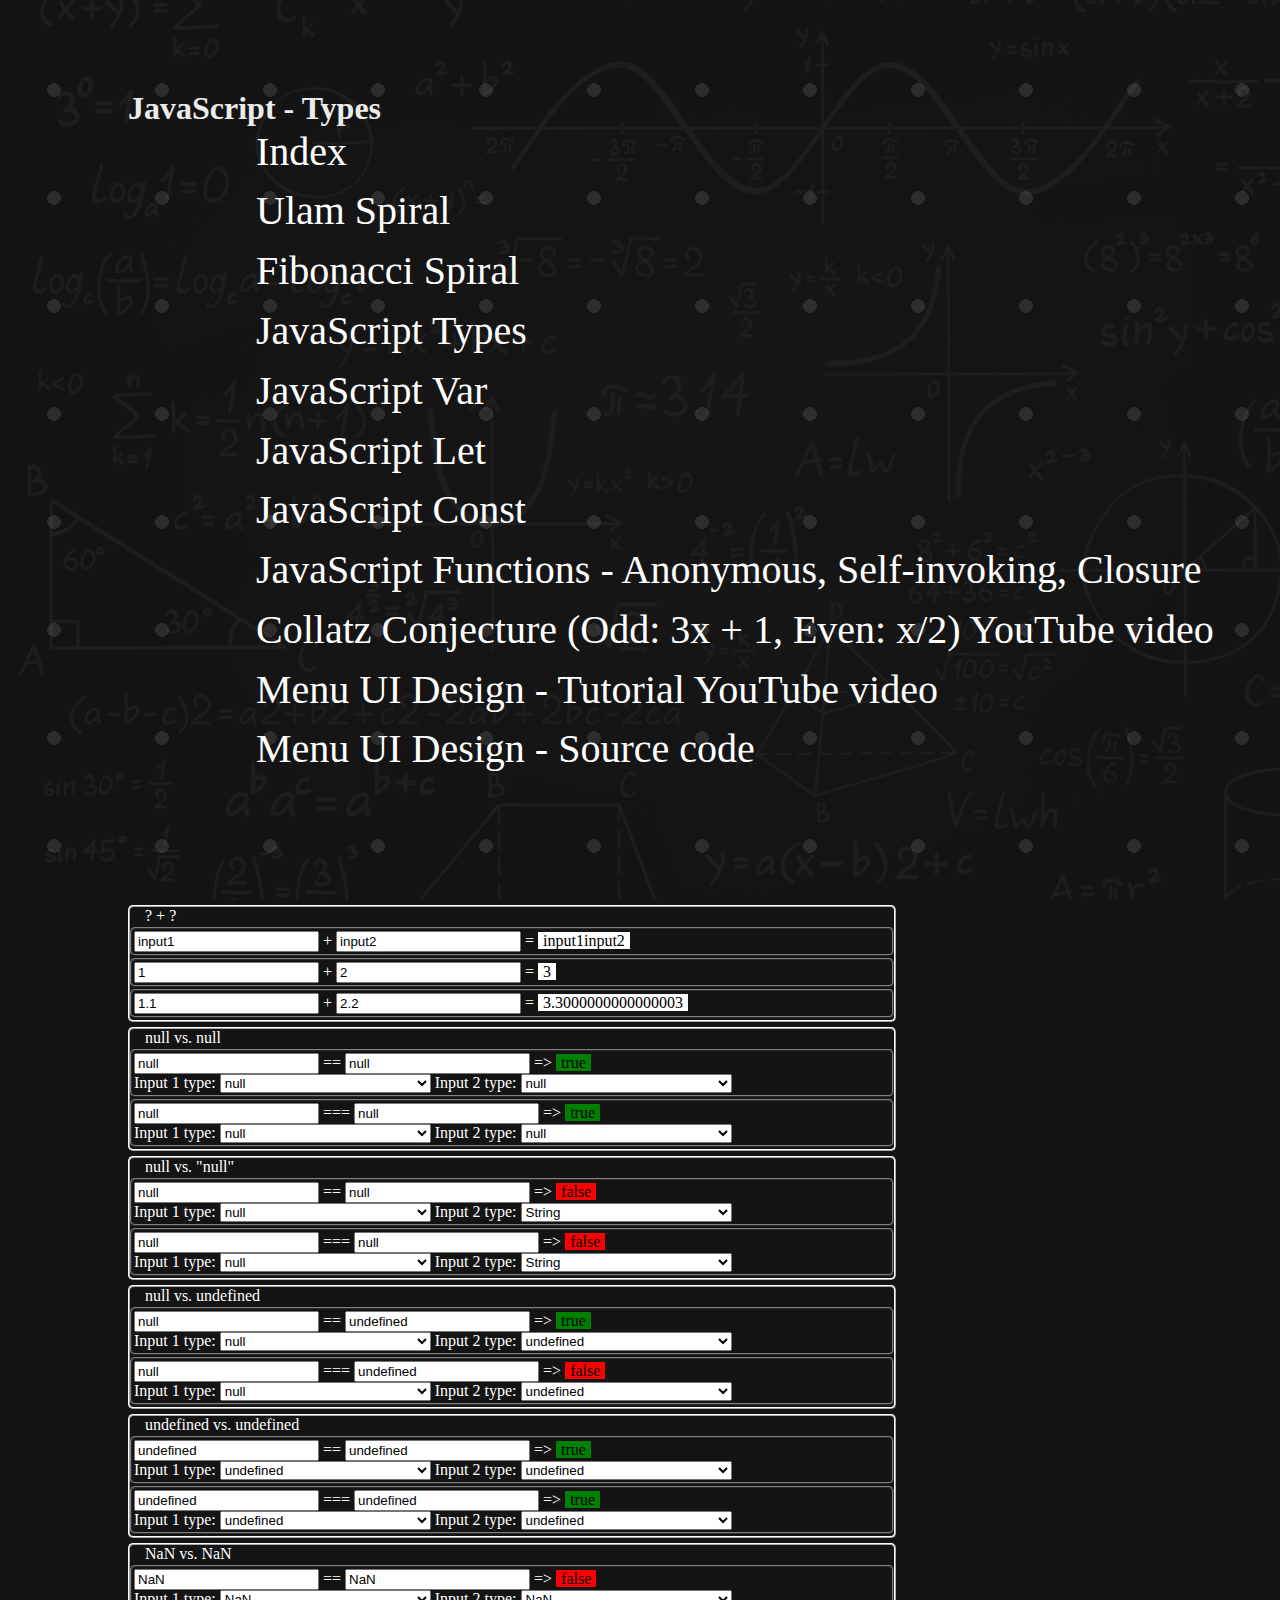
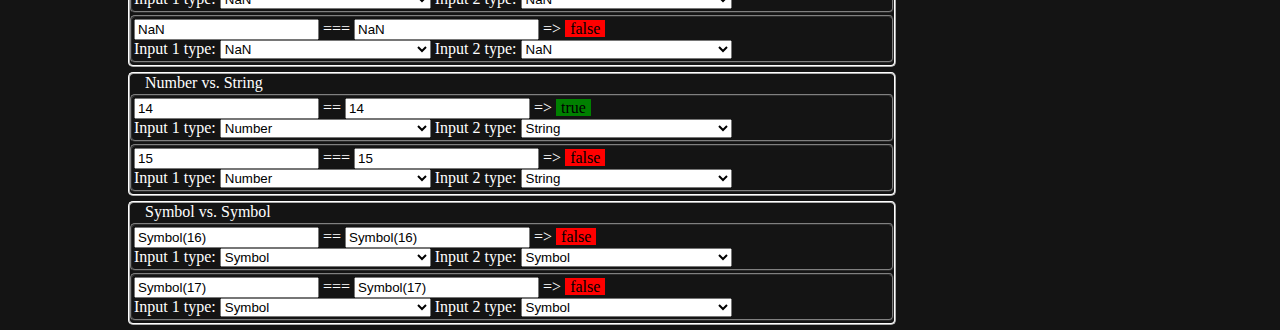
<file: jsTypes.html>
<!DOCTYPE html>
<html lang="en-US">
  <head>
    <meta charset="UTF-8" />
    <meta name="viewport" content="width=device-width, initial-scale=1" />
    <link rel="stylesheet" href="css/menu.css" />
    <link rel="stylesheet" href="css/content.css" />
    <link rel="stylesheet" href="css/js-types.css" />
    <title>JavaScript - Types</title>
  </head>
  <body>
    <div id="menu">
      <div id="menu-items">
        <a href="./index.html" class="menu-item"> Index </a>
        <a href="./ulamSpiral.html" class="menu-item"> Ulam Spiral </a>
        <a href="./fibonacciSpiral.html" class="menu-item">
          Fibonacci Spiral
        </a>
        <a href="./jsTypes.html" class="menu-item"> JavaScript Types </a>
        <a href="./jsVar.html" class="menu-item"> JavaScript Var </a>
        <a href="./jsLet.html" class="menu-item"> JavaScript Let </a>
        <a href="./jsConst.html" class="menu-item"> JavaScript Const </a>
        <a href="./jsFunctions.html" class="menu-item">
          JavaScript Functions - Anonymous, Self-invoking, Closure
        </a>
        <a href="https://www.youtube.com/watch?v=094y1Z2wpJg" class="menu-item"
          >Collatz Conjecture (Odd: 3x + 1, Even: x/2) YouTube video</a
        >
        <a href="https://www.youtube.com/watch?v=NUeCNvYY_x4" class="menu-item">
          Menu UI Design - Tutorial YouTube video
        </a>
        <a href="https://codepen.io/Hyperplexed/pen/bGvejNY" class="menu-item">
          Menu UI Design - Source code
        </a>
      </div>
      <div id="menu-background-pattern"></div>
      <div id="menu-background-image"></div>
    </div>
    <div id="content">
      <h1>JavaScript - Types</h1>
    </div>
    <div id="content-items">
      <div class="in-out-block">
        <span>? + ?</span>

        <form id="form1" oninput="form1Output1OnInput()">
          <input type="text" id="form1_input1" value="input1" />
          +
          <input type="text" id="form1_input2" value="input2" />
          =
          <output id="form1_output1" for="form1">not calculated</output>
        </form>

        <form id="form2" oninput="form2Output1OnInput()">
          <input type="number" id="form2_input1" value="1" />
          +
          <input type="number" id="form2_input2" value="2" />
          =
          <output id="form2_output1" for="form2">not calculated</output>
        </form>

        <form id="form3" oninput="form3Output1OnInput()">
          <input type="number" id="form3_input1" value="1.1" />
          +
          <input type="number" id="form3_input2" value="2.2" />
          =
          <output id="form3_output1" for="form3">not calculated</output>
        </form>
      </div>

      <div class="in-out-block">
        <span>null vs. null</span>
        <form id="form4" oninput="form4Output1OnInput()">
          <input type="text" id="form4_input1" value="null" />
          ==
          <input type="text" id="form4_input2" value="null" />
          =>
          <output id="form4_output1" for="form4">not calculated</output>
          <br />
          <label for="form4_input1_type">Input 1 type: </label>
          <select id="form4_input1_type"></select>
          <label for="form4_input2_type">Input 2 type: </label>
          <select id="form4_input2_type"></select>
        </form>

        <form id="form5" oninput="form5Output1OnInput()">
          <input type="text" id="form5_input1" value="null" />
          ===
          <input type="text" id="form5_input2" value="null" />
          =>
          <output id="form5_output1" for="form5">not calculated</output>
          <br />
          <label for="form5_input1_type">Input 1 type: </label>
          <select id="form5_input1_type"></select>
          <label for="form5_input2_type">Input 2 type: </label>
          <select id="form5_input2_type"></select>
        </form>
      </div>

      <div class="in-out-block">
        <span>null vs. "null"</span>

        <form id="form6" oninput="form6Output1OnInput()">
          <input type="text" id="form6_input1" value="null" />
          ==
          <input type="text" id="form6_input2" value="null" />
          =>
          <output id="form6_output1" for="form6">not calculated</output>
          <br />
          <label for="form6_input1_type">Input 1 type: </label>
          <select id="form6_input1_type"></select>
          <label for="form6_input2_type">Input 2 type: </label>
          <select id="form6_input2_type"></select>
        </form>

        <form id="form7" oninput="form7Output1OnInput()">
          <input type="text" id="form7_input1" value="null" />
          ===
          <input type="text" id="form7_input2" value="null" />
          =>
          <output id="form7_output1" for="form7">not calculated</output>
          <br />
          <label for="form7_input1_type">Input 1 type: </label>
          <select id="form7_input1_type"></select>
          <label for="form7_input2_type">Input 2 type: </label>
          <select id="form7_input2_type"></select>
        </form>
      </div>

      <div class="in-out-block">
        <span>null vs. undefined</span>

        <form id="form8" oninput="form8Output1OnInput()">
          <input type="text" id="form8_input1" value="null" />
          ==
          <input type="text" id="form8_input2" value="undefined" />
          =>
          <output id="form8_output1" for="form8">not calculated</output>
          <br />
          <label for="form8_input1_type">Input 1 type: </label>
          <select id="form8_input1_type"></select>
          <label for="form8_input2_type">Input 2 type: </label>
          <select id="form8_input2_type"></select>
        </form>

        <form id="form9" oninput="form9Output1OnInput()">
          <input type="text" id="form9_input1" value="null" />
          ===
          <input type="text" id="form9_input2" value="undefined" />
          =>
          <output id="form9_output1" for="form9">not calculated</output>
          <br />
          <label for="form9_input1_type">Input 1 type: </label>
          <select id="form9_input1_type"></select>
          <label for="form9_input2_type">Input 2 type: </label>
          <select id="form9_input2_type"></select>
        </form>
      </div>

      <div class="in-out-block">
        <span>undefined vs. undefined</span>

        <form id="form10" oninput="form10Output1OnInput()">
          <input type="text" id="form10_input1" value="undefined" />
          ==
          <input type="text" id="form10_input2" value="undefined" />
          =>
          <output id="form10_output1" for="form10">not calculated</output>
          <br />
          <label for="form10_input1_type">Input 1 type: </label>
          <select id="form10_input1_type"></select>
          <label for="form10_input2_type">Input 2 type: </label>
          <select id="form10_input2_type"></select>
        </form>

        <form id="form11" oninput="form11Output1OnInput()">
          <input type="text" id="form11_input1" value="undefined" />
          ===
          <input type="text" id="form11_input2" value="undefined" />
          =>
          <output id="form11_output1" for="form11">not calculated</output>
          <br />
          <label for="form11_input1_type">Input 1 type: </label>
          <select id="form11_input1_type"></select>
          <label for="form11_input2_type">Input 2 type: </label>
          <select id="form11_input2_type"></select>
        </form>
      </div>

      <div class="in-out-block">
        <span>NaN vs. NaN</span>

        <form id="form12" oninput="form12Output1OnInput()">
          <input type="text" id="form12_input1" value="NaN" />
          ==
          <input type="text" id="form12_input2" value="NaN" />
          =>
          <output id="form12_output1" for="form12">not calculated</output>
          <br />
          <label for="form12_input1_type">Input 1 type: </label>
          <select id="form12_input1_type"></select>
          <label for="form12_input2_type">Input 2 type: </label>
          <select id="form12_input2_type"></select>
        </form>

        <form id="form13" oninput="form13Output1OnInput()">
          <input type="text" id="form13_input1" value="NaN" />
          ===
          <input type="text" id="form13_input2" value="NaN" />
          =>
          <output id="form13_output1" for="form13">not calculated</output>
          <br />
          <label for="form13_input1_type">Input 1 type: </label>
          <select id="form13_input1_type"></select>
          <label for="form13_input2_type">Input 2 type: </label>
          <select id="form13_input2_type"></select>
        </form>
      </div>

      <div class="in-out-block">
        <span>Number vs. String</span>

        <form id="form14" oninput="form14Output1OnInput()">
          <input type="text" id="form14_input1" value="14" />
          ==
          <input type="text" id="form14_input2" value="14" />
          =>
          <output id="form14_output1" for="form14">not calculated</output>
          <br />
          <label for="form14_input1_type">Input 1 type: </label>
          <select id="form14_input1_type"></select>
          <label for="form14_input2_type">Input 2 type: </label>
          <select id="form14_input2_type"></select>
        </form>

        <form id="form15" oninput="form15Output1OnInput()">
          <input type="text" id="form15_input1" value="15" />
          ===
          <input type="text" id="form15_input2" value="15" />
          =>
          <output id="form15_output1" for="form15">not calculated</output>
          <br />
          <label for="form15_input1_type">Input 1 type: </label>
          <select id="form15_input1_type"></select>
          <label for="form15_input2_type">Input 2 type: </label>
          <select id="form15_input2_type"></select>
        </form>
      </div>

      <div class="in-out-block">
        <span>Symbol vs. Symbol</span>

        <form id="form16" oninput="form16Output1OnInput()">
          <input type="text" id="form16_input1" value="16" />
          ==
          <input type="text" id="form16_input2" value="16" />
          =>
          <output id="form16_output1" for="form16">not calculated</output>
          <br />
          <label for="form16_input1_type">Input 1 type: </label>
          <select id="form16_input1_type"></select>
          <label for="form16_input2_type">Input 2 type: </label>
          <select id="form16_input2_type"></select>
        </form>

        <form id="form17" oninput="form17Output1OnInput()">
          <input type="text" id="form17_input1" value="17" />
          ===
          <input type="text" id="form17_input2" value="17" />
          =>
          <output id="form17_output1" for="form17">not calculated</output>
          <br />
          <label for="form17_input1_type">Input 1 type: </label>
          <select id="form17_input1_type"></select>
          <label for="form17_input2_type">Input 2 type: </label>
          <select id="form17_input2_type"></select>
        </form>
      </div>
    </div>
    <script src="js/menuItemOnMouseOver.js"></script>
    <script src="js/jsTypes.js"></script>
  </body>
</html>
</file>
<file: css/menu.css>
:root {
  --menu-background-height: 100%;
}

body {
  background-color: rgb(20, 20, 20);
  color: gray;
  margin: 0px;
}

#menu {
  height: 100vh;
  display: flex;
  align-items: center;
}

.menu-item {
  color: white;
  font-size: clamp(2.5rem, 6vw, 0.75rem);
  font-family: "Ibarra Real Nova", serif;
  display: block;
  text-decoration: none;
  padding: clamp(0.25rem, 0.5vw, 1rem) 0rem;
  transition: opacity 400ms ease;
}

#menu-items {
  z-index: 2;
  position: relative;
  margin-left: clamp(4rem, 20vw, 48rem);
}

#menu-items:hover > .menu-item {
  opacity: 0.3;
}

#menu-items:hover > .menu-item:hover {
  opacity: 1;
}

#menu-background-pattern {
  z-index: 1;
  background-image: radial-gradient(
    rgba(2225, 255, 255, 0.1) 9%,
    transparent 9%
  );
  position: absolute;
  left: 0px;
  top: 0px;
  height: 100vh;
  width: 100vw;
  background-position: 0% 100%;
  background-size: 12vmin 12vmin;
  transition: opacity 800ms ease, background-size 800ms ease,
    background-position 800ms ease;
  background-position: 0% var(--menu-background-height);
}

#menu-items:hover ~ #menu-background-pattern {
  background-size: 10vmin 10vmin;
  opacity: 0.5;
}

#menu-background-image {
  z-index: 0;
  background-image: url("../img/math_abstract.webp");
  position: absolute;
  left: 0px;
  top: 0px;
  opacity: 0.05;
  height: 100%;
  width: 100%;
  background-size: 110vmax;
  background-position: 0% 100%;
  transition: opacity 800ms ease, background-size 800ms ease,
    background-position 800ms ease;
  background-position: 0% var(--menu-background-height);
}

#menu-items:hover ~ #menu-background-image {
  background-size: 80vmax;
  opacity: 0.1;
}
</file>
<file: css/content.css>
#content {
  z-index: 3;
  position: absolute;
  left: 0px;
  top: 10%;
  height: auto;
  color: rgb(235, 235, 235);
  font-family: "Ibarra Real Nova", serif;
  margin-left: clamp(4rem, 10vw, 48rem);
}

#content > h1,
h2 {
  margin-block-start: 0;
  margin-block-end: 0;
}

#content-items {
  position: relative;
  margin-left: clamp(4rem, 10vw, 48rem);
  width: 60%;
  bottom: 0;
}
</file>
<file: css/js-types.css>
.in-out-block {
  color: white;
  border-radius: 5px;
  border-style: ridge;
  border-width: 2px;
  border-color: white;
  margin: 5px 0 5px 0;
}

.in-out-block > span {
  margin-left: 15px;
}

.in-out-block > form {
  padding: 2px 2px 2px 2px;
  margin: 2px 0 2px 0;
  border-radius: 5px;
  border-style: ridge;
  border-width: 2px;
  border-color: gray;
}

.in-out-block > form > output {
  color: black;
  background-color: white;
  padding: 0 5px 0 5px;
}
</file>
